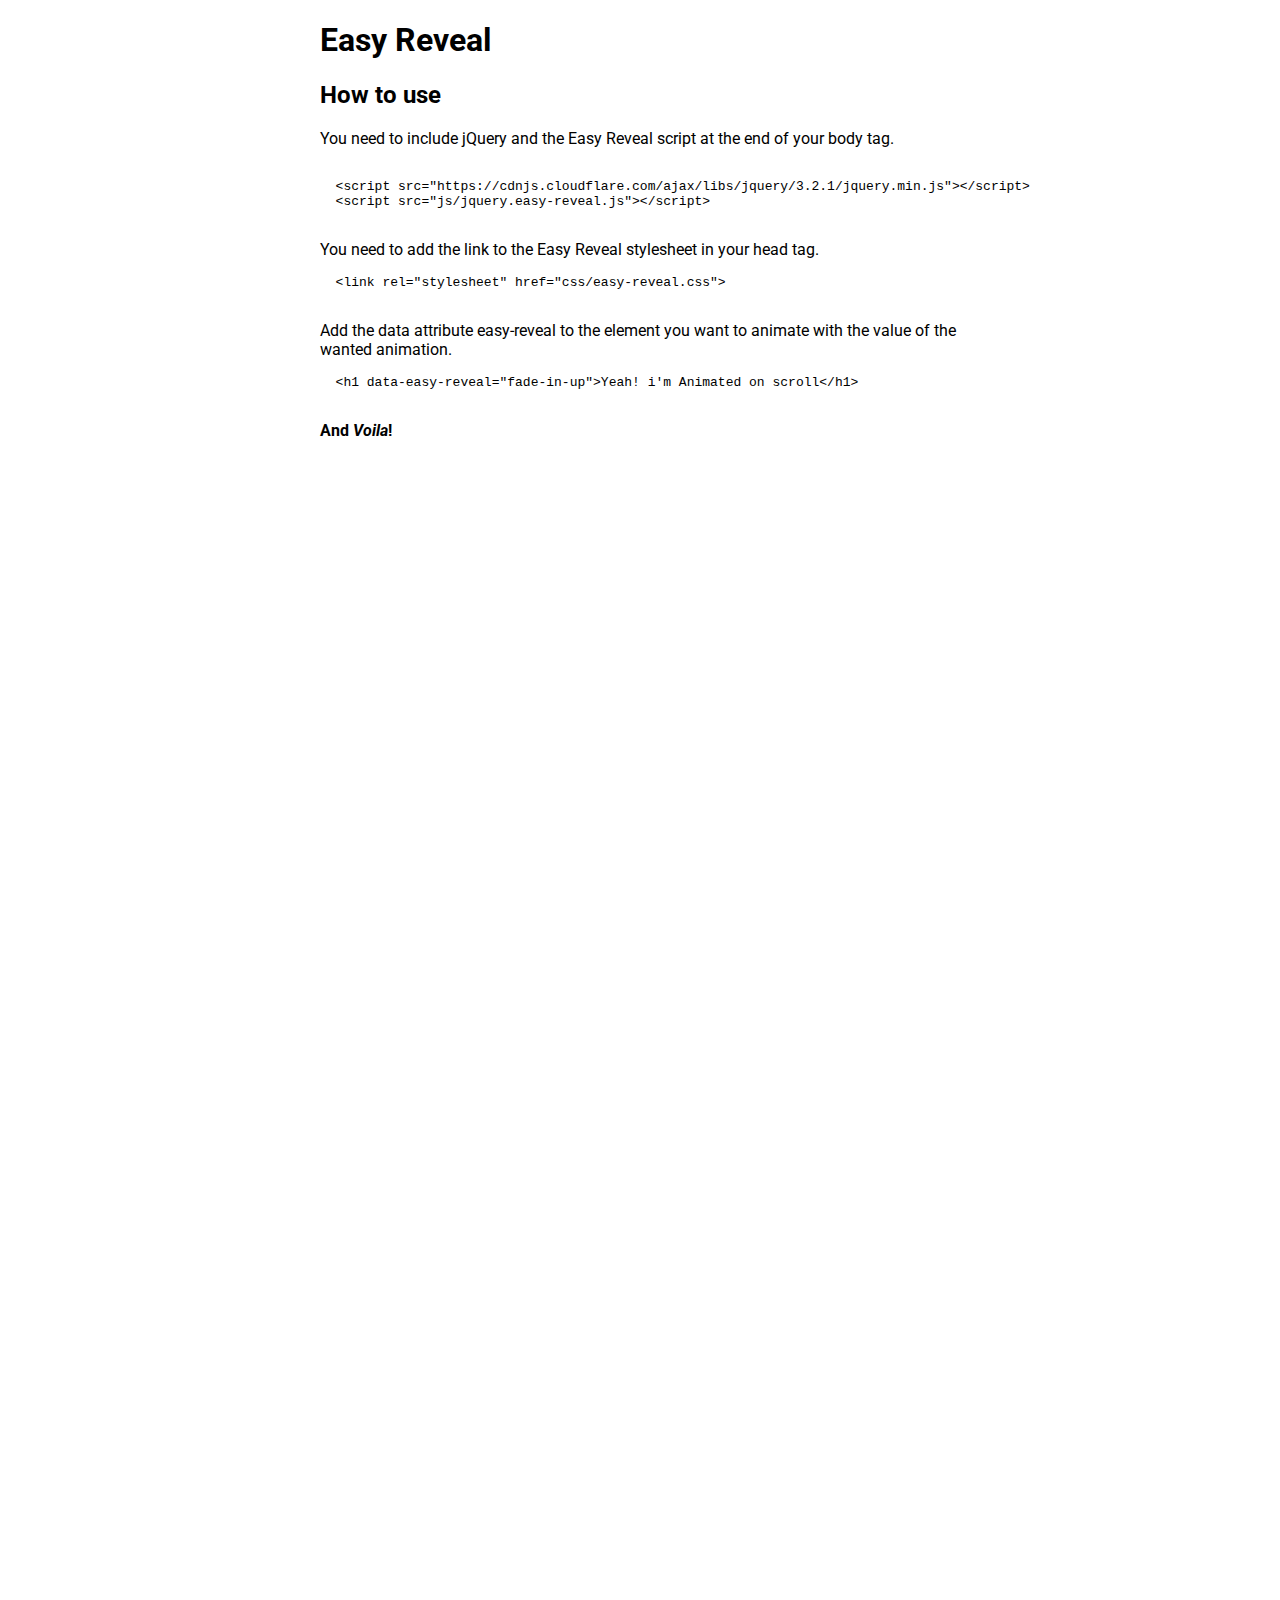
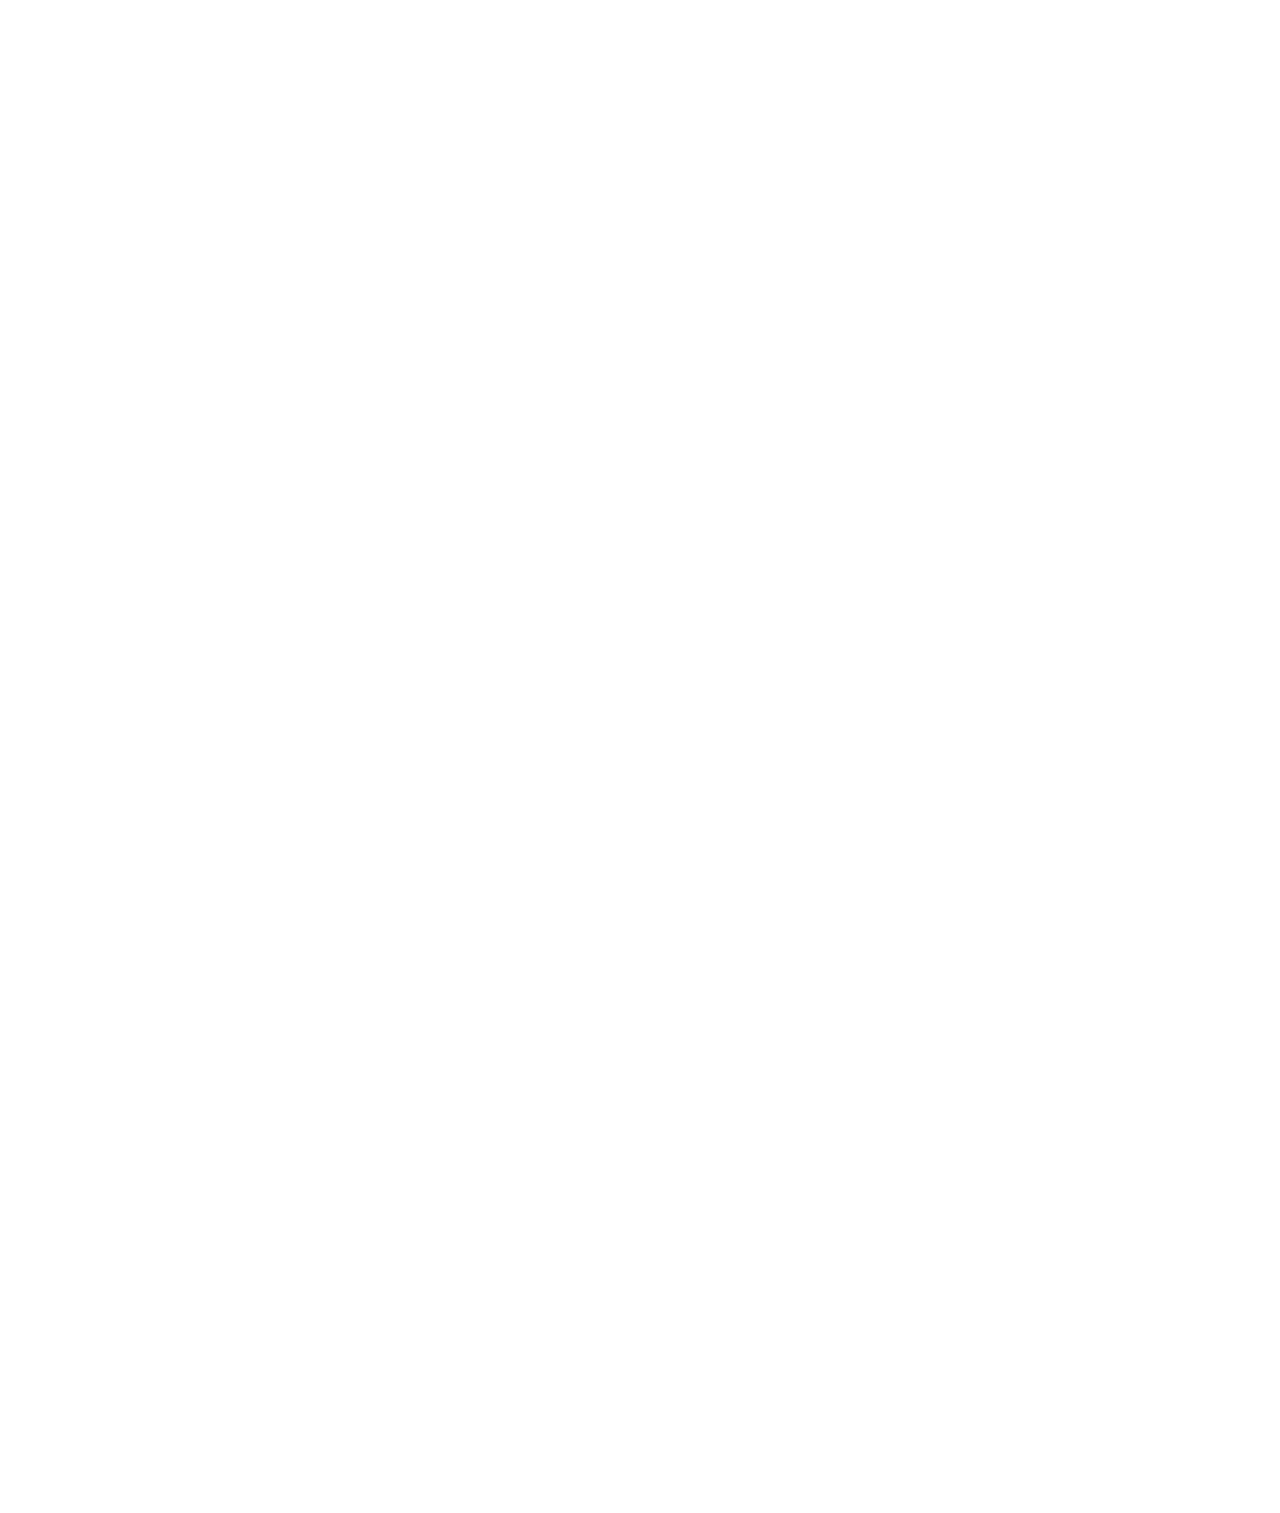
<file: vendor/Reveal-Content-On-Scroll-jQuery-Easy-Reveal/index.html>
<!DOCTYPE html>
<html lang="fr">
<head>
  <meta charset="UTF-8">
  <meta name="viewport" content="width=device-width, initial-scale=1.0">
  <meta http-equiv="X-UA-Compatible" content="ie=edge">
  <meta name="description" content="Easy Reveal content on scroll">
  <title>Easy Reveal</title>
  <link rel="stylesheet" href="css/easy-reveal.min.css">
  <link rel="stylesheet" href="css/style.css">
</head>
<body>
  <div class="wrapper">
  <h1>Easy Reveal</h1>
  <h2 id="how-to-use">How to use</h2>
  <p>You need to include jQuery and the Easy Reveal script at the end of your body tag.</p>
  <pre><code class="lang-html">
  &lt;script src=&quot;https://cdnjs.cloudflare.com/ajax/libs/jquery/3.2.1/jquery.min.js&quot;&gt;&lt;/script&gt;
  &lt;script src=&quot;js/jquery.easy-reveal.js&quot;&gt;&lt;/script&gt;
  </code></pre>
  <p>You need to add the link to the Easy Reveal stylesheet in your head tag.</p>
  <pre><code class="lang-html">  &lt;link rel=&quot;stylesheet&quot; href=&quot;css/easy-reveal.css&quot;&gt;
  </code></pre>
  <p>Add the data attribute easy-reveal to the element you want to animate with the value of the wanted animation.</p>
  <pre><code class="lang-html">  &lt;h1 data-easy-reveal=&quot;fade-in-up&quot;&gt;Yeah! i&#39;m Animated on scroll&lt;/h1&gt;
  </code></pre>
  <p><strong>And <em>Voila</em>!</strong></p>

  <div data-easy-reveal>
    <h2>fade-in-up</h2>
    Eaque quibusdam, quae voluptate ab quaerat pariatur, consequuntur consequatur ad porro nihil aliquid amet voluptatibus. Eos quisquam, nobis magnam ullam debitis excepturi inventore nostrum incidunt, sequi culpa quam ipsum impedit.</p>
  </div>

  <div data-easy-reveal="fade-in-down">
    <h2>fade-in-down</h2>
    Eaque quibusdam, quae voluptate ab quaerat pariatur, consequuntur consequatur ad porro nihil aliquid amet voluptatibus. Eos quisquam, nobis magnam ullam debitis excepturi inventore nostrum incidunt, sequi culpa quam ipsum impedit.</p>
  </div>

  <div data-easy-reveal="fade-in-left">
    <h2>fade-in-left</h2>
    Eaque quibusdam, quae voluptate ab quaerat pariatur, consequuntur consequatur ad porro nihil aliquid amet voluptatibus. Eos quisquam, nobis magnam ullam debitis excepturi inventore nostrum incidunt, sequi culpa quam ipsum impedit.</p>
  </div>

  <div data-easy-reveal="fade-in-right">
    <h2>fade-in-right</h2>
    Eaque quibusdam, quae voluptate ab quaerat pariatur, consequuntur consequatur ad porro nihil aliquid amet voluptatibus. Eos quisquam, nobis magnam ullam debitis excepturi inventore nostrum incidunt, sequi culpa quam ipsum impedit.</p>
  </div>

  <div data-easy-reveal="fade-in-rotate-x">
    <h2>fade-in-rotate-x</h2>
    Eaque quibusdam, quae voluptate ab quaerat pariatur, consequuntur consequatur ad porro nihil aliquid amet voluptatibus. Eos quisquam, nobis magnam ullam debitis excepturi inventore nostrum incidunt, sequi culpa quam ipsum impedit.</p>
  </div>

  <div data-easy-reveal="fade-in-rotate-y">
    <h2>fade-in-rotate-y</h2>
    Eaque quibusdam, quae voluptate ab quaerat pariatur, consequuntur consequatur ad porro nihil aliquid amet voluptatibus. Eos quisquam, nobis magnam ullam debitis excepturi inventore nostrum incidunt, sequi culpa quam ipsum impedit.</p>
  </div>

  <p data-easy-reveal="fade-in-up">Neque placeat eveniet vel recusandae inventore. Veritatis minima deleniti praesentium rem illo accusamus voluptatibus sit temporibus perferendis autem quibusdam, voluptate consequuntur non blanditiis tempora quis facilis, vel dolorem vero, earum.</p>
  <p data-easy-reveal="fade-in-up">Temporibus sed, reprehenderit dolorem commodi minus aperiam eos inventore qui nemo nesciunt possimus quod dicta facilis aliquid aut dolorum iusto necessitatibus ducimus eligendi expedita, unde sapiente adipisci. Enim, voluptatum nesciunt!</p>
  <p data-easy-reveal="fade-in-up">Totam adipisci, aperiam in perspiciatis explicabo ex! Omnis sit sunt corrupti facere dolores tenetur explicabo accusantium ad repudiandae iusto vero ex, velit, saepe neque excepturi quam non ipsa labore minus.</p>
  <p data-easy-reveal="fade-in-up">Beatae alias, hic eum provident inventore libero illo, fuga aut quae itaque, consectetur cupiditate veniam sunt similique! Officia sint magni cupiditate, debitis aut cum corrupti rem, eaque dolores fuga error.</p>
  <p data-easy-reveal="fade-in-up">Voluptatum ut cupiditate nemo voluptatem eum delectus unde perspiciatis similique, ipsam vel praesentium assumenda earum incidunt illo obcaecati eligendi deserunt in ad nam aperiam architecto quam? Vel quae at explicabo!</p>
  <p data-easy-reveal="fade-in-up">Tenetur rerum culpa eius, facere, unde earum consectetur voluptatibus odit perferendis rem illo labore vero aliquid tempore ut soluta quae iste debitis illum aut quis nulla numquam corporis! Tempore, ratione!</p>
  <p data-easy-reveal="fade-in-up">Ullam molestias non, dolorem nulla nesciunt est quia. Omnis error obcaecati sequi! Molestias hic maiores consectetur dolor, vero reprehenderit tempore delectus quis nostrum deserunt dolores perferendis. Ipsum aspernatur impedit exercitationem.</p>
  <p data-easy-reveal="fade-in-up">Non dolores, quas quo blanditiis nemo aliquid, tenetur accusantium doloribus at excepturi veritatis maxime maiores adipisci. Deleniti odio in, pariatur at labore repellat recusandae voluptates qui consequatur, nemo porro atque.</p>
  </div>
  <script src="https://cdnjs.cloudflare.com/ajax/libs/jquery/3.2.1/jquery.min.js"></script>
  <script src="js/jquery.easy-reveal.min.js"></script>
</body>
</html>
</file>
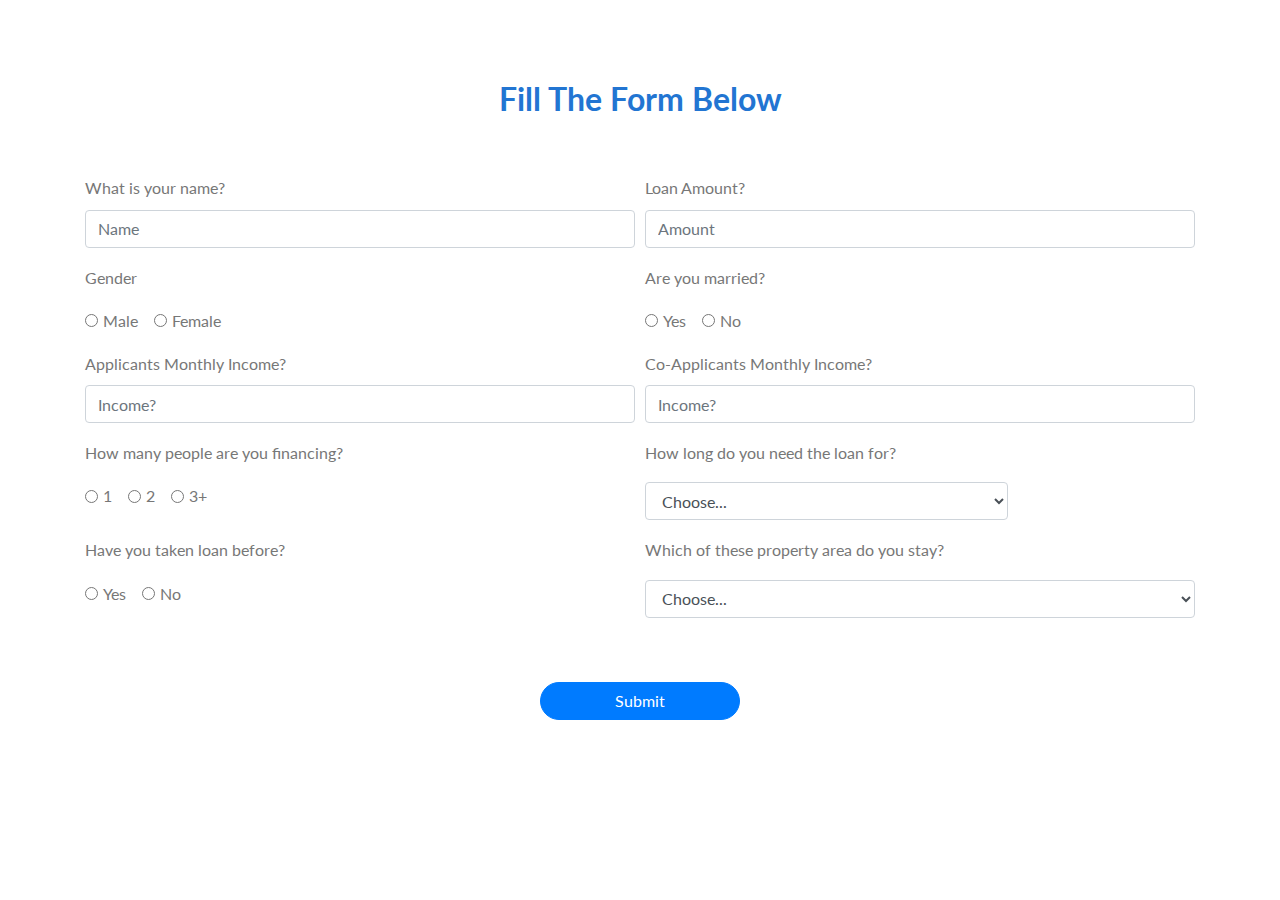
<file: forms.html>
<!DOCTYPE html>
<html lang="en">

<head>
    <meta charset="utf-8">
    <meta name="viewport" content="width=device-width, initial-scale=1.0">
    <meta name="description" content="">
    <meta name="author" content="Bashir">

    <title>Yawo| Loan Prediction</title>

    <!-- Bootstrap core CSS -->
    <link href="vendor/bootstrap/css/bootstrap.min.css" rel="stylesheet">

    <!-- Font Awesome -->
    <link href="vendor/font-awesome/css/font-awesome.min.css" rel="stylesheet" />

    <!-- Custom-styles -->
    <link href="https://fonts.googleapis.com/css?family=Lato:100,300,400,700,900" rel="stylesheet">
    <link rel="stylesheet" href="css/style.css">

</head>


<body>

    <section class="container">
        <div class="py-5 text-center">
            <h2 class="font-weight-bold text-capitalize blue-text">Fill The form below</h2>
        </div>

        <form action="result.html">
            <div class="form-row">
                <div class="form-group col-md-6">
                    <label for="inputEmail4">What is your name?</label>
                    <input type="text" class="form-control" id="name" placeholder="Name">
                </div>
                <div class="form-group col-md-6">
                    <label for="inputCity">Loan Amount?</label>
                    <input type="text" class="form-control" id="inputCity" placeholder="Amount">
                </div>
            </div>
            <div class="form-row">
                <div class="form-group col-md-6">
                    <p for="inputPassword4">Gender</p>
                    <div class="form-check form-check-inline">
                        <input class="form-check-input" type="radio" name="inlineRadioOptions" id="inlineRadio1"
                            value="option1">
                        <label class="form-check-label" for="inlineRadio1">Male</label>
                    </div>
                    <div class="form-check form-check-inline">
                        <input class="form-check-input" type="radio" name="inlineRadioOptions" id="inlineRadio2"
                            value="option2">
                        <label class="form-check-label" for="inlineRadio2">Female</label>
                    </div>
                </div>
                <div class="form-group col-md-6">
                    <p for="inputPassword4">Are you married?</p>
                    <div class="form-check form-check-inline">
                        <input class="form-check-input" type="radio" name="inlineRadioOptions" id="inlineRadio1"
                            value="option1">
                        <label class="form-check-label" for="inlineRadio1">Yes</label>
                    </div>
                    <div class="form-check form-check-inline">
                        <input class="form-check-input" type="radio" name="inlineRadioOptions" id="inlineRadio2"
                            value="option2">
                        <label class="form-check-label" for="inlineRadio2">No</label>
                    </div>
                </div>
            </div>

            <div class="form-row">
                <div class="form-group col-md-6">
                    <label for="inputCity">Applicants Monthly Income?</label>
                    <input type="text" placeholder="Income?" class="form-control" id="inputCity">
                </div>
                <div class="form-group col-md-6">
                    <label for="inputCity">Co-Applicants Monthly Income?</label>
                    <input type="text" placeholder="Income?" class="form-control" id="inputCity">
                </div>
                <div class="form-group col-md-6">
                    <p for="inputPassword4">How many people are you financing?</p>
                    <div class="form-check form-check-inline">
                        <input class="form-check-input" type="radio" name="inlineRadioOptions" id="inlineRadio1"
                            value="option1">
                        <label class="form-check-label" for="inlineRadio1">1</label>
                    </div>
                    <div class="form-check form-check-inline">
                        <input class="form-check-input" type="radio" name="inlineRadioOptions" id="inlineRadio2"
                            value="option2">
                        <label class="form-check-label" for="inlineRadio2">2</label>
                    </div>
                    <div class="form-check form-check-inline">
                        <input class="form-check-input" type="radio" name="inlineRadioOptions" id="inlineRadio2"
                            value="option2">
                        <label class="form-check-label" for="inlineRadio2">3+</label>
                    </div>
                </div>
                <div class="form-group col-md-4">
                    <p for="inputState">How long do you need the loan for?</p>
                    <select id="inputState" class="form-control">
                        <option selected>Choose...</option>
                        <option>...</option>
                        <option value="12">12 Months</option>
                        <option value="36">36 Months</option>
                        <option value="60">60 Months</option>
                        <option value="84">84 Months</option>
                        <option value="120">120 Months</option>
                        <option value="180">180 Months</option>
                        <option value="240">240 Months</option>
                        <option value="300">300 Months</option>
                        <option value="360">360 Months</option>
                        <option value="480">480 Months</option>
                    </select>
                </div>
                <div class="form-group col-md-6">
                    <p for="inputPassword4">Have you taken loan before?</p>
                    <div class="form-check form-check-inline">
                        <input class="form-check-input" type="radio" name="inlineRadioOptions" id="inlineRadio1"
                            value="option1">
                        <label class="form-check-label" for="inlineRadio1">Yes</label>
                    </div>
                    <div class="form-check form-check-inline">
                        <input class="form-check-input" type="radio" name="inlineRadioOptions" id="inlineRadio2"
                            value="option2">
                        <label class="form-check-label" for="inlineRadio2">No</label>
                    </div>
                </div>
                <div class="form-group col-md-6">
                    <p for="inputState">Which of these property area do you stay?</p>
                    <select id="inputState" class="form-control">
                        <option selected>Choose...</option>
                        <option value="Urban">Urban</option>
                        <option value="Rural"> Rural</option>
                        <option value="Semi urban">Semi urban</option>
                    </select>
                </div>
            </div>
            <div class="d-flex justify-content-center align-items-center my-5">
                <button type="submit" class="btn btn-primary">Submit</button>
            </div>
        </form>

    </section>


    <script src="vendor/jquery.js"></script>
    <script src="vendor/bootstrap/js/bootstrap.min.js"></script>
    <script src="./js/scripts.js"></script>
</body>

</html>
</file>
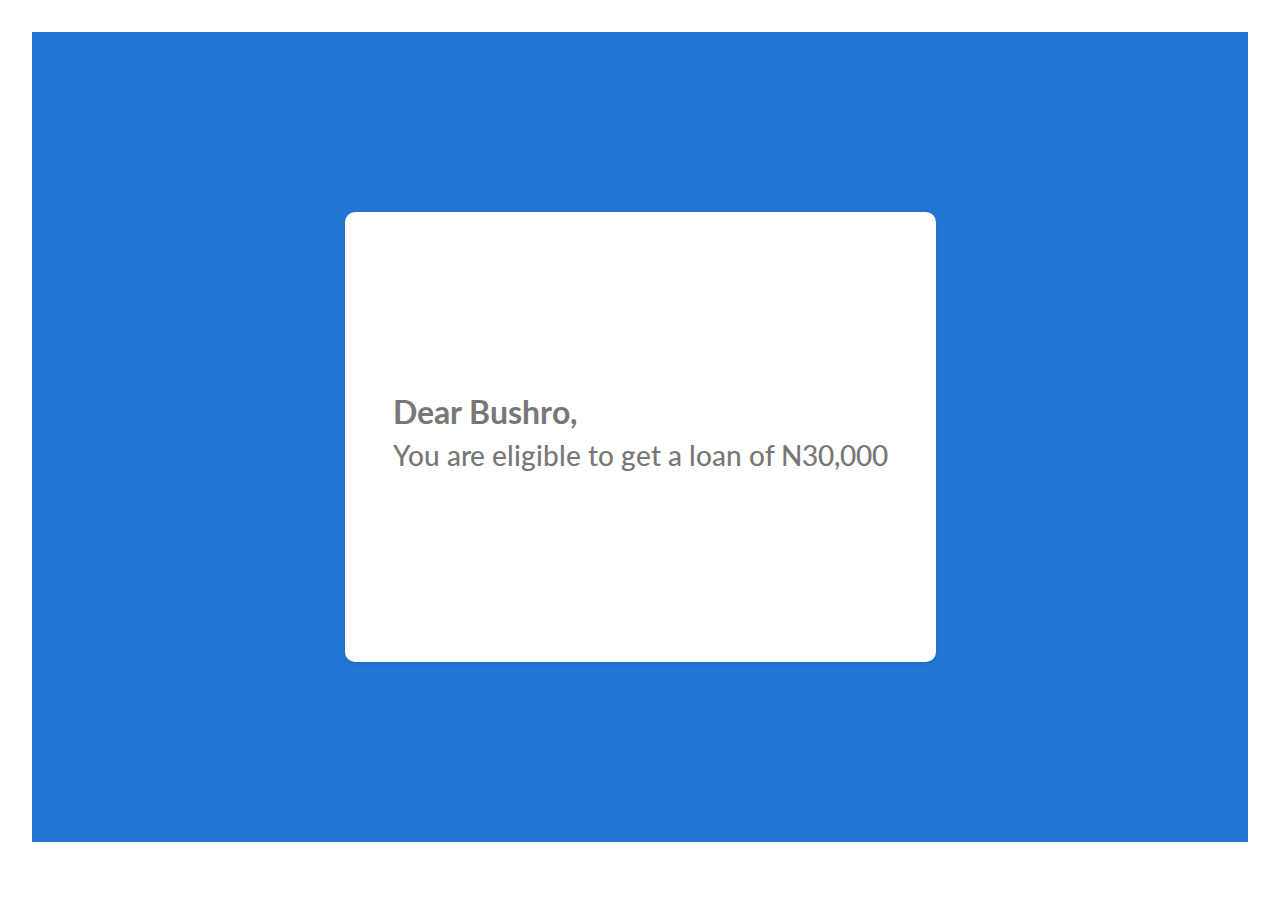
<file: result.html>
<!DOCTYPE html>
<html lang="en">

<head>
    <meta charset="utf-8">
    <meta name="viewport" content="width=device-width, initial-scale=1.0">
    <meta name="description" content="">
    <meta name="author" content="Bashir">

    <title>Yawo| Loan Prediction</title>

    <!-- Bootstrap core CSS -->
    <link href="vendor/bootstrap/css/bootstrap.min.css" rel="stylesheet">

    <!-- Font Awesome -->
    <link href="vendor/font-awesome/css/font-awesome.min.css" rel="stylesheet" />

    <!-- Custom-styles -->
    <link href="https://fonts.googleapis.com/css?family=Lato:100,300,400,700,900" rel="stylesheet">
    <link rel="stylesheet" href="css/style.css">

</head>


<body>

    <section class="result-container">

        <div class="result-body container align-items-center d-flex justify-content-center">
            <div class="result-area shadow-sm p-5 d-flex justify-content-center flex-column">
                <h2 class="font-weight-bold"> Dear Bushro,</h2>
                <h3>You are eligible to get a loan of N30,000</h3>
            </div>
        </div>

    </section>


    <script src="vendor/jquery.js"></script>
    <script src="vendor/bootstrap/js/bootstrap.min.js"></script>
    <script src="./js/scripts.js"></script>
</body>

</html>
</file>
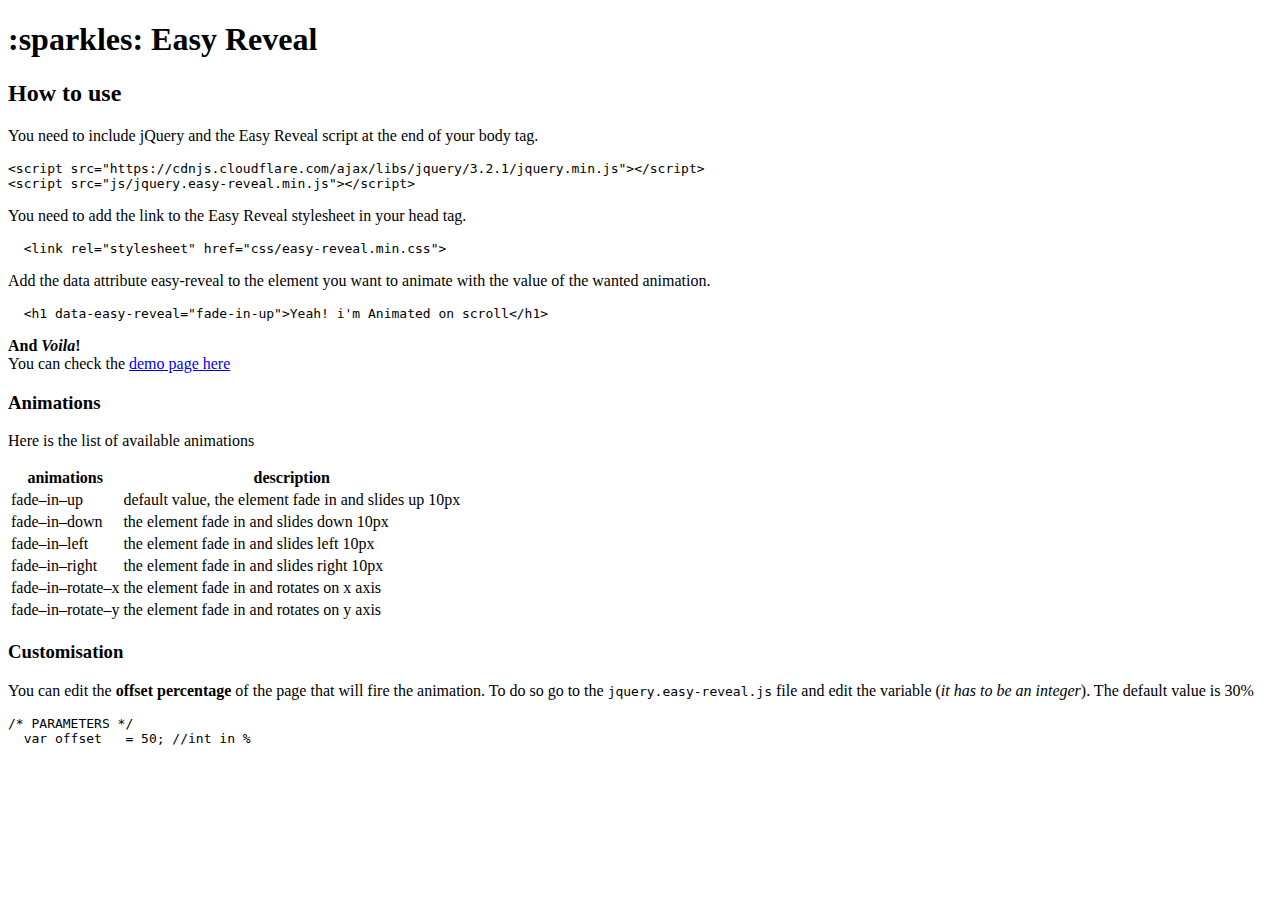
<file: vendor/Reveal-Content-On-Scroll-jQuery-Easy-Reveal/README.html>
<!DOCTYPE html>
<html xmlns="http://www.w3.org/1999/xhtml" lang="en">
<head>
	<meta charset="utf-8"/>
</head>
<body>

<h1 id=":sparkles:easyreveal">:sparkles: Easy Reveal</h1>

<h2 id="howtouse">How to use</h2>

<p>You need to include jQuery and the Easy Reveal script at the end of your body tag.</p>

<pre><code class="html">&lt;script src=&quot;https://cdnjs.cloudflare.com/ajax/libs/jquery/3.2.1/jquery.min.js&quot;&gt;&lt;/script&gt;
&lt;script src=&quot;js/jquery.easy-reveal.min.js&quot;&gt;&lt;/script&gt;
</code></pre>

<p>You need to add the link to the Easy Reveal stylesheet in your head tag.</p>

<pre><code class="html">  &lt;link rel=&quot;stylesheet&quot; href=&quot;css/easy-reveal.min.css&quot;&gt;
</code></pre>

<p>Add the data attribute easy-reveal to the element you want to animate with the value of the wanted animation.</p>

<pre><code class="html">  &lt;h1 data-easy-reveal=&quot;fade-in-up&quot;&gt;Yeah! i'm Animated on scroll&lt;/h1&gt;
</code></pre>

<p><strong>And <em>Voila</em>!</strong><br>
You can check the <a href="https://istuffs.github.io/easy-reveal/">demo page here</a></p>

<h3 id="animations">Animations</h3>

<p>Here is the list of available animations</p>

<table>
<colgroup>
<col />
<col />
</colgroup>

<thead>
<tr>
	<th> animations  </th>
	<th> description           </th>
</tr>
</thead>

<tbody>
<tr>
	<td> fade&#8211;in&#8211;up  </td>
	<td> default value, the element fade in and slides up 10px </td>
</tr>
<tr>
	<td> fade&#8211;in&#8211;down  </td>
	<td> the element fade in and slides down 10px    </td>
</tr>
<tr>
	<td> fade&#8211;in&#8211;left  </td>
	<td> the element fade in and slides left 10px    </td>
</tr>
<tr>
	<td> fade&#8211;in&#8211;right </td>
	<td> the element fade in and slides right 10px    </td>
</tr>
<tr>
	<td> fade&#8211;in&#8211;rotate&#8211;x </td>
	<td> the element fade in and rotates on x axis    </td>
</tr>
<tr>
	<td> fade&#8211;in&#8211;rotate&#8211;y </td>
	<td> the element fade in and rotates on y axis    </td>
</tr>
</tbody>
</table>

<h3 id="customisation">Customisation</h3>

<p>You can edit the <strong>offset percentage</strong> of the page that will fire the animation.
To do so go to the <code>jquery.easy-reveal.js</code> file and edit the variable (<em>it has to be an integer</em>).
The default value is 30%</p>

<pre><code class="js">/* PARAMETERS */
  var offset   = 50; //int in %
</code></pre>

</body>
</html>
</file>
<file: vendor/Reveal-Content-On-Scroll-jQuery-Easy-Reveal/css/style.css>
@import url("https://fonts.googleapis.com/css?family=Roboto");
body {
  font-family: 'Roboto', sans-serif; }

.wrapper {
  max-width: 640px;
  margin: 0 auto; }

div, body > p {
  margin: 75px 0; }

[data-easy-reveal] {
  padding: 25px;
  background: #e1e1e1;
  border-radius: 7px; }
</file>
<file: css/style.css>
/*
COLORS:

Light green: #7ed56f
Medium green: #55c57a
Dark green: #28b485

*/

*,
*::after,
*::before{
    margin: 0;
    padding: 0;
    box-sizing: inherit;
}


body{
    font-family: "Lato", sans-serif;
    font-weight: 400;
    font-size: 16px;
    line-height: 1.7;
    color: #777;
    padding: 2rem;
    box-sizing: border-box;
}

.header{
    height: 95vh;
    background-image: linear-gradient(to right bottom ,#2275d2, #1f3746c0) , url(../img/hero.jpg);
    background-size: cover;
    background-position: top;
    clip-path: polygon(0 0, 100% 0, 100% 88%, 0 100%);
    position: relative;
    background-repeat: no-repeat;
}

.text-box{
    position: absolute;
    top: 40%;
    left: 50%;
    transform: translate(-50%, -50%);
    text-align: center;
}

.heading-primary{
    color: #ffffff;
    text-transform: uppercase;
    backface-visibility: hidden;
    margin-bottom: 6rem;
}

.heading-primary-main{
    display: block;
    font-size: 3rem;
    font-weight: 400;
    letter-spacing: 2rem;

    animation: moveInLeft ease-in-out 2s;
}

.heading-primary-sub{
    display: block;
    font-size: 1rem;
    font-weight: 700;
    letter-spacing: 1rem;
    animation: moveInRight 2s ease-in-out;
    margin: 5rem 0;
}

@keyframes moveInLeft {
    0% {
        opacity: 0;
        transform: translateX(-10rem);
    }
    80% {
        transform: translateX(1rem);
    }

    100%{
        opacity: 1;
        transform: translate(0);
    }
}

@keyframes moveInRight {
    0% {
        opacity: 0;
        transform: translateX(10rem);
    }
    80% {
        transform: translateX(-1rem);
    }

    100%{
        opacity: 1;
        transform: translate(0);
    }
}

@keyframes moveInBottom {
    0% {
        opacity: 0;
        transform: translateY(3rem);
    }

    100%{
        opacity: 1;
        transform: translate(0);
    }
}

.btn:link, .btn:visited{
    text-transform: uppercase;
    text-decoration: none;
    padding: 1rem 3rem;
    display: inline-block;
    border-radius: 5rem;
    transition: all .2s;
    position: relative;
    font-size: 1rem;
}

.btn:hover{
    transform: translateY(-0.3rem);
}

.btn:active{
    transform: translateY(0.1rem);
}

.btn-white{
    background: #ffffff;
    color: #777;
}

.btn-primary {
    font-size: 16px;
    width: 200px;
    border-radius: 50px;
}

.btn:after{
    content: "";
    display: inline-block;
    height: 100%;
    width: 100%;
    border-radius: 10rem;
    position: absolute;
    top: 0;
    left: 0;
    z-index: -1;
    transition: all .4s;
}

.btn-white::after{
    background-color: #ffffff;
}

.btn:hover:after{
    transform: scaleX(1.4) scaleY(1.6);
    opacity: 0;
}

.btn-animated{
    animation: moveInBottom .5s ease-out .75s;
    animation-fill-mode: backwards;
}

.result-container{
    background: #2275d2;
}

.result-area{
    background: #fff;
    height: 50vh;
    border-radius: 10px;
}

.result-body{
    height: 90vh;
}

.blue-text{
    color: #2275d2;
}

@media (max-width: 767px) and (max-width: 979px) {

    body{
        padding: 1rem;
    }

    .heading-primary-main {
        font-size: 2rem;
        letter-spacing: 1.5rem;
    }

    .heading-primary-sub {
        font-size: 1rem;
        letter-spacing: 0.8rem;
    }

}
</file>
